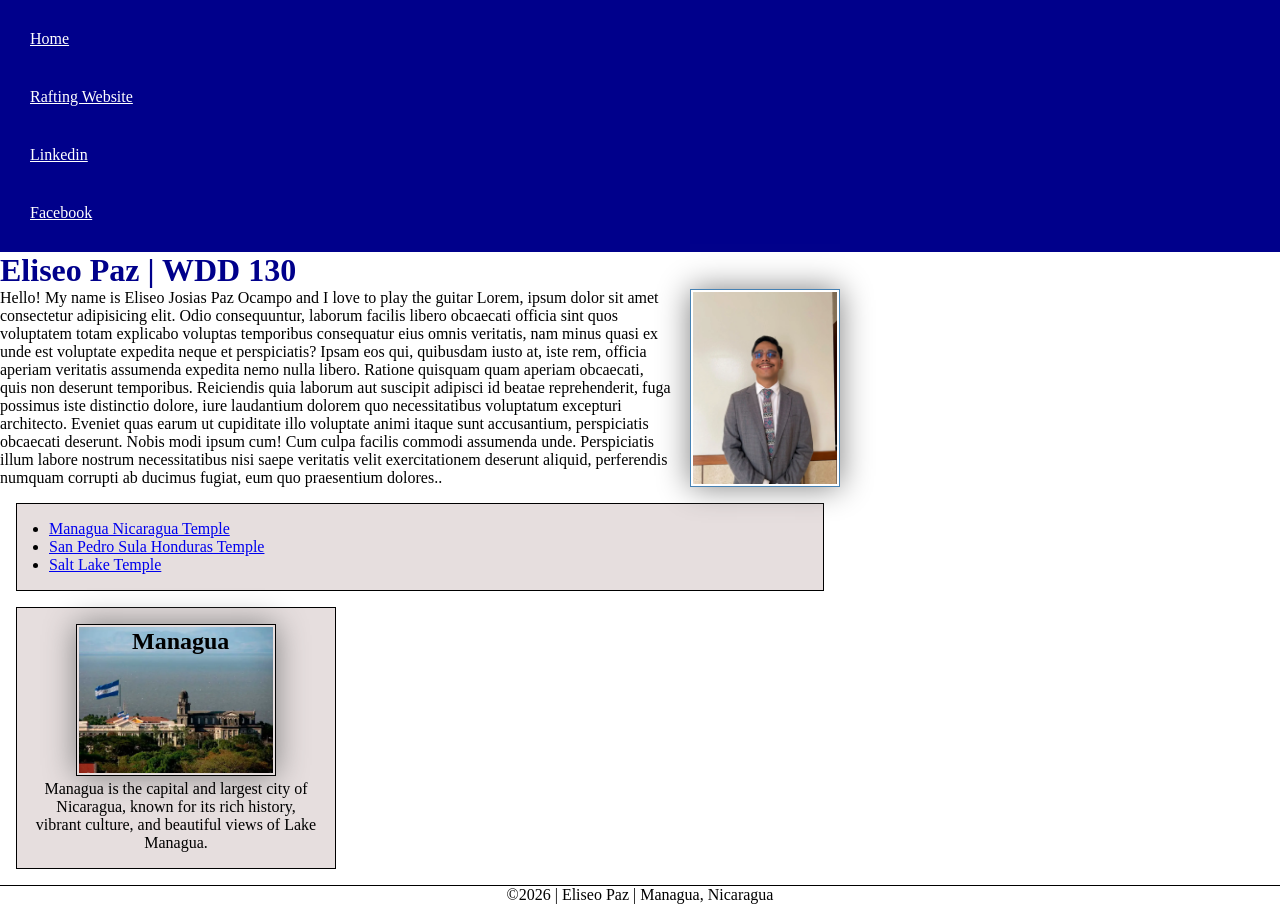
<file: index.html>
<!-- November 2026, My First Website -->
<!DOCTYPE html>
<html lang="en">

<head>
    <meta charset="UTF-8">
    <meta name="viewport" content="width=device-width, initial-scale=1.0">
    <title>Eliseo Paz | WDD 130 </title>
    <link rel="stylesheet" href="styles/styles.css">
    <meta name="description" content="Eliseo Paz - WDD130 - Web Fundamentals - This is my first webpage to learn the HTML and CSS basics">
    <meta name="author" content="Eliseo Paz">
</head>

<body>
    <header>
        <nav>
            <a href="#">Home</a>
            <a href="wwr/">Rafting Website</a>
            <a href="www.linkedin.com/in/eliseo-josias-paz-ocampo-3594693bb">Linkedin</a>
            <a href="https://www.facebook.com/eliseo.paz.146?locale=es_LA">Facebook</a>
        </nav>
    </header>
    <main>
        <h1>Eliseo Paz | WDD 130</h1>
        <img src="images/profile.webp" alt="Hello, my name is Eliseo Paz" width="200">
        <p>Hello! My name is Eliseo Josias Paz Ocampo and I love to play the guitar Lorem, ipsum dolor sit amet consectetur adipisicing elit. Odio consequuntur, laborum facilis libero obcaecati officia sint quos voluptatem totam explicabo voluptas temporibus consequatur eius omnis veritatis, nam minus quasi ex unde est voluptate expedita neque et perspiciatis? Ipsam eos qui, quibusdam iusto at, iste rem, officia aperiam veritatis assumenda expedita nemo nulla libero. Ratione quisquam quam aperiam obcaecati, quis non deserunt temporibus. Reiciendis quia laborum aut suscipit adipisci id beatae reprehenderit, fuga possimus iste distinctio dolore, iure laudantium dolorem quo necessitatibus voluptatum excepturi architecto. Eveniet quas earum ut cupiditate illo voluptate animi itaque sunt accusantium, perspiciatis obcaecati deserunt. Nobis modi ipsum cum! Cum culpa facilis commodi assumenda unde. Perspiciatis illum labore nostrum necessitatibus nisi saepe veritatis velit exercitationem deserunt aliquid, perferendis numquam corrupti ab ducimus fugiat, eum quo praesentium dolores..</p>
        <ul class="box indent">
            <li><a href="https://www.churchofjesuschrist.org/temples/details/managua-nicaragua-temple?lang=eng" target="_blank" rel="noopener">Managua Nicaragua Temple</a></li>
            <li><a href="https://www.churchofjesuschrist.org/temples/details/san-pedro-sula-honduras-temple?lang=eng" target="_blank" rel="noopener">San Pedro Sula Honduras Temple</a></li>
            <li><a href="https://www.churchofjesuschrist.org/temples/details/salt-lake-temple?lang=eng" target="_blank" rel="noopener"> Salt Lake Temple</a></li>
        </ul>
    </main>
    <aside class="box">
        <h2>Managua</h2>
        <img src="week02/images/managua.webp" alt="Managua Cathedral">
        <p>Managua is the capital and largest city of Nicaragua, known for its rich history, vibrant culture, and beautiful views of Lake Managua.</p>
    </aside>
    <footer>
        <p>©2026 | Eliseo Paz | Managua, Nicaragua</p>
    </footer>
</body>

</html>
</file>
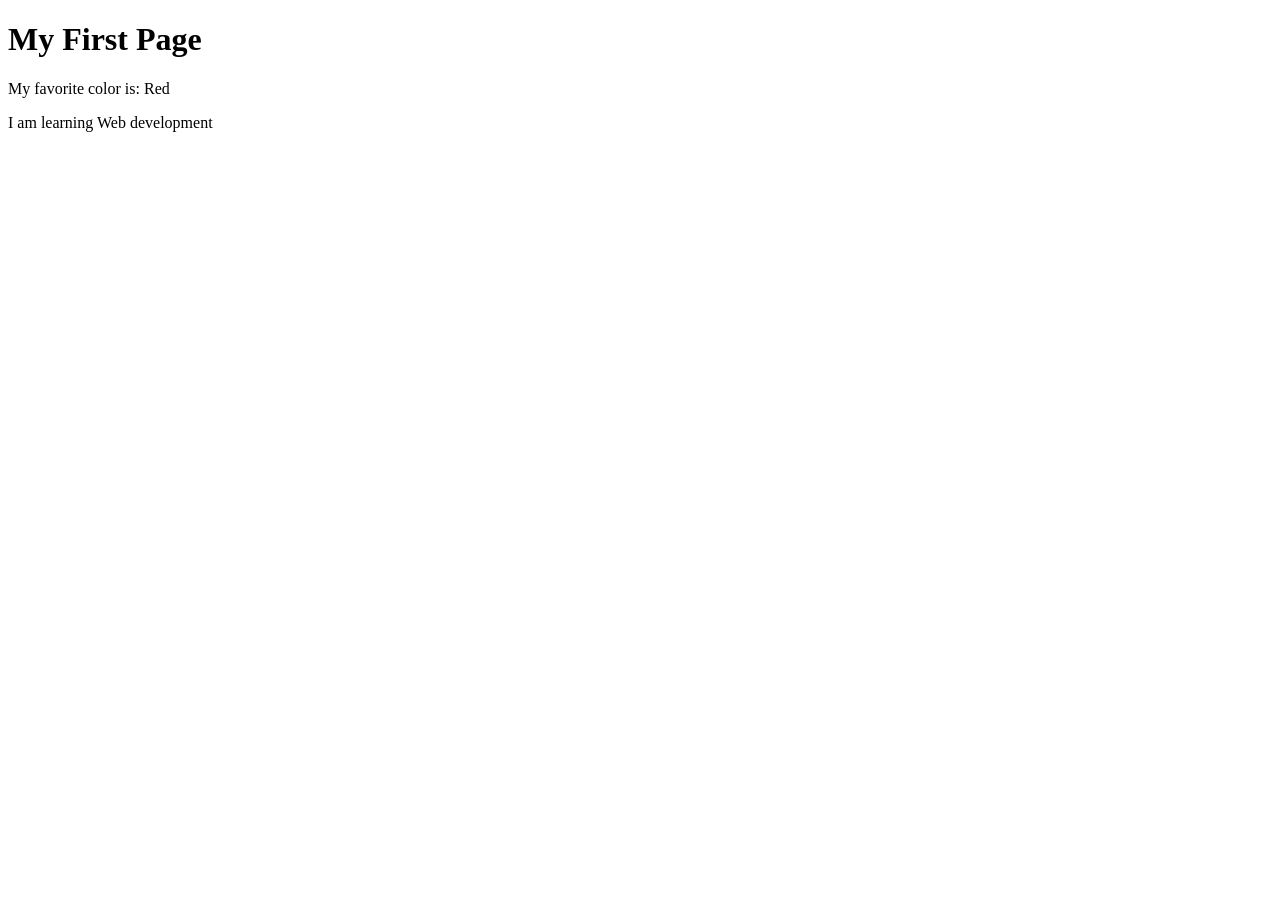
<file: week01/first-page.html>
<!DOCTYPE html>
<html lang="en">

<head>
    <meta charset="UTF-8">
    <meta name="viewport" content="width=device-width, initial-scale=1.0">
    <title>My First Page</title>
</head>

<body>
    <h1>My First Page</h1>
    <p>My favorite color is: Red</p>
    <p>I am learning Web development</p>
</body>

</html>
</file>
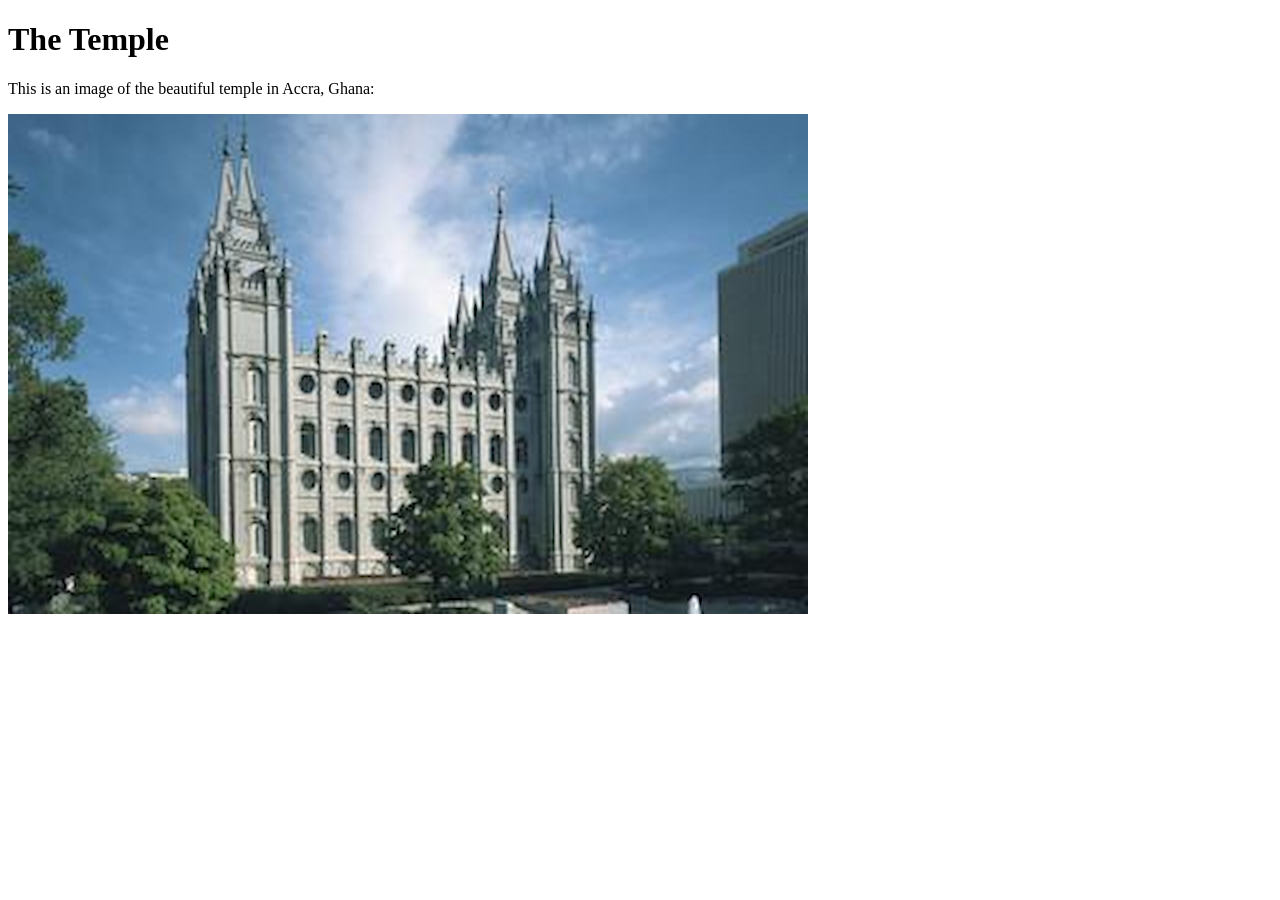
<file: week01/images-solution.html>
<!DOCTYPE html>
<html lang="en">

<head>
    <meta charset="UTF-8">
    <meta name="viewport" content="width=device-width, initial-scale=1.0">
    <title>Temple Image</title>
</head>

<body>
    <h1>The Temple</h1>
    <p>This is an image of the beautiful temple in Accra, Ghana:</p>
    <img src="images/temple-small.jpg" alt="The Accra Ghana Temple">

</body>

</html>
</file>
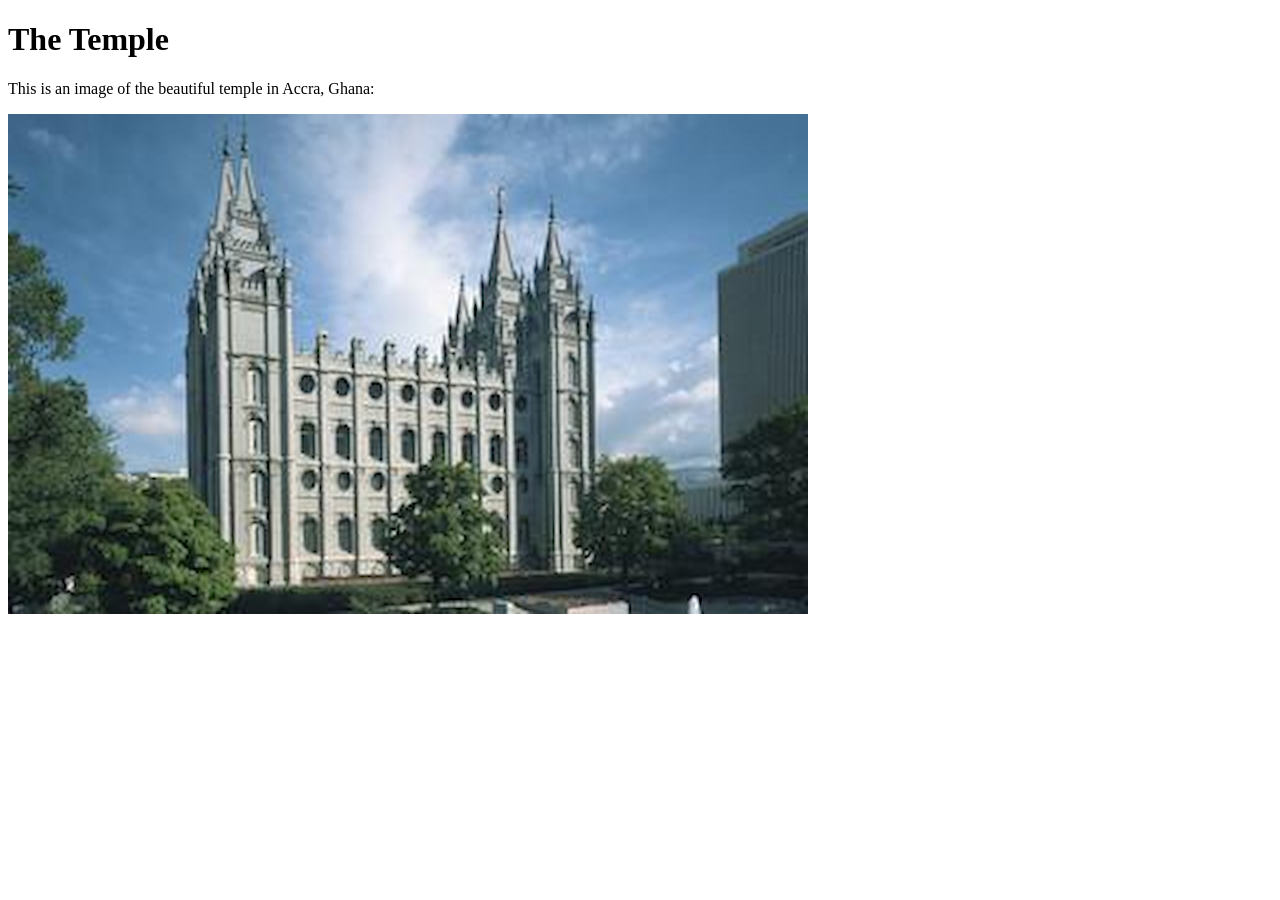
<file: week01/images.html>
<!DOCTYPE html>
<html lang="en">

<head>
    <meta charset="UTF-8">
    <meta name="viewport" content="width=device-width, initial-scale=1.0">
    <title>Temple Image</title>
</head>

<body>
    <h1>The Temple</h1>
    <p>This is an image of the beautiful temple in Accra, Ghana:</p>
    <img src="images/temple-small.jpg" alt="The Salt Lake Temple" width="" height="">

</body>

</html>
</file>
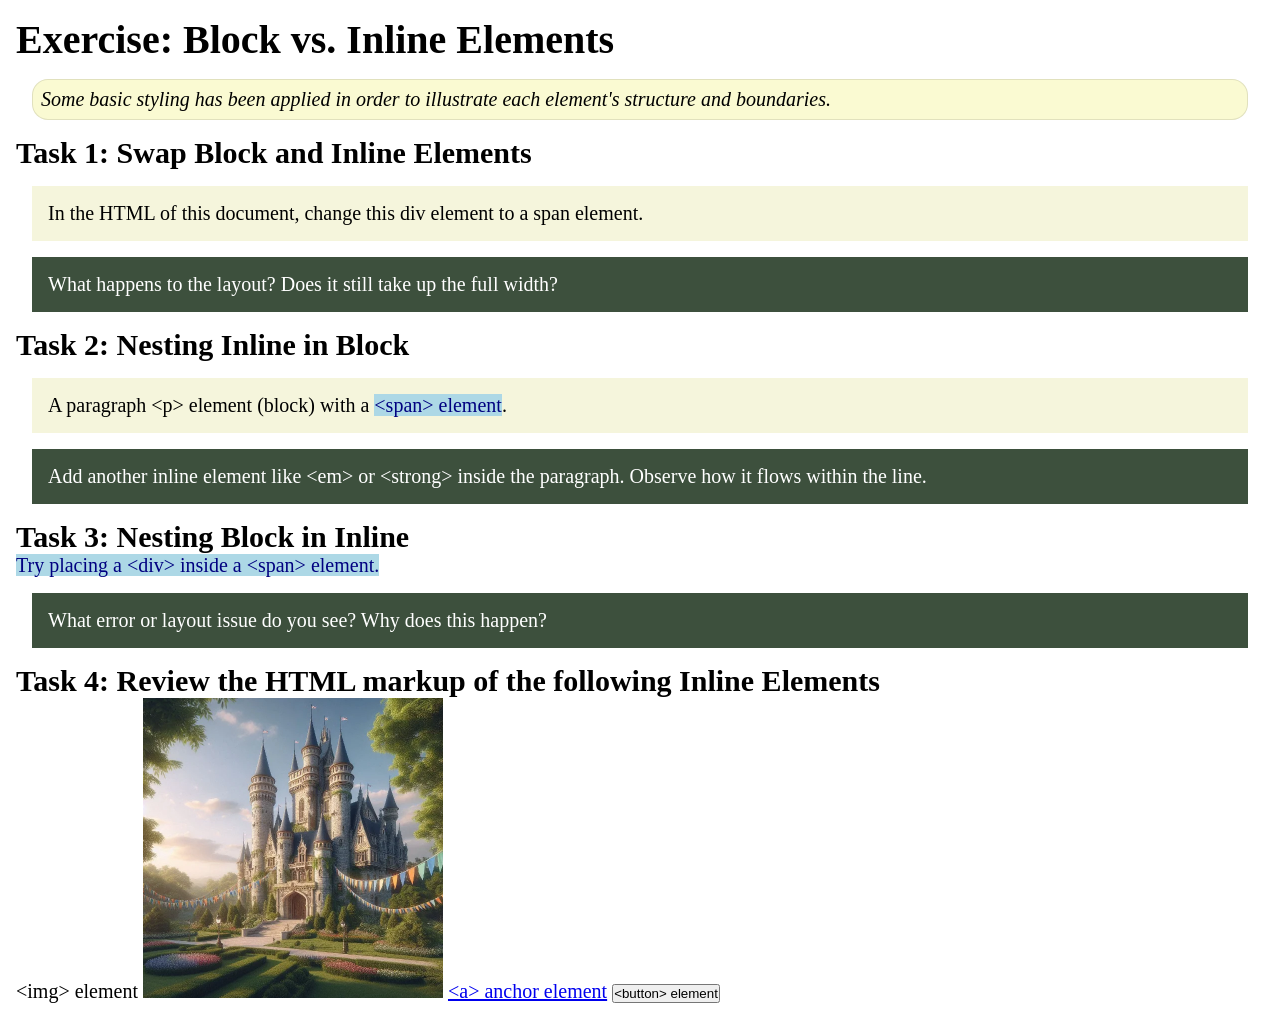
<file: week02/block-vs-inline.html>
<!DOCTYPE html>
<html lang="en">

<head>
    <meta charset="UTF-8">
    <meta name="viewport" content="width=device-width, initial-scale=1.0">
    <title>Exercise: Block vs. Inline Elements</title>
    <link rel="stylesheet" href="styles/block-vs-inline.css">
</head>

<body>
    <main>
        <h1>Exercise: Block vs. Inline Elements</h1>
        <p class="note">Some basic styling has been applied in order to illustrate each element's structure and boundaries.</p>

        <h2>Task 1: Swap Block and Inline Elements</h2>
        <div>In the HTML of this document, change this div element to a span element.</div>

        <p class="question">What happens to the layout? Does it still take up the full width?</p>

        <h2>Task 2: Nesting Inline in Block</h2>
        <p>A paragraph &lt;p&gt; element (block) with a <span>&lt;span&gt; element</span>.</p>
        <p class="question">Add another inline element like &lt;em&gt; or &lt;strong&gt; inside the paragraph. Observe how it flows within the line.</p>

        <h2>Task 3: Nesting Block in Inline</h2>
        <span>Try placing a &lt;div&gt; inside a &lt;span&gt; element.</span>
        <p class="question">What error or layout issue do you see? Why does this happen?</p>

        <h2>Task 4: Review the HTML markup of the following Inline Elements</h2>
        &lt;img&gt; element
        <img src="images/castle.webp" alt="placeholder image (images are inline)" width="300" height="300">
        <a href="https://churchofjesuschrist.org">&lt;a&gt; anchor element</a>
        <button type="button">&lt;button&gt; element</button>
    </main>
</body>

</html>
</file>
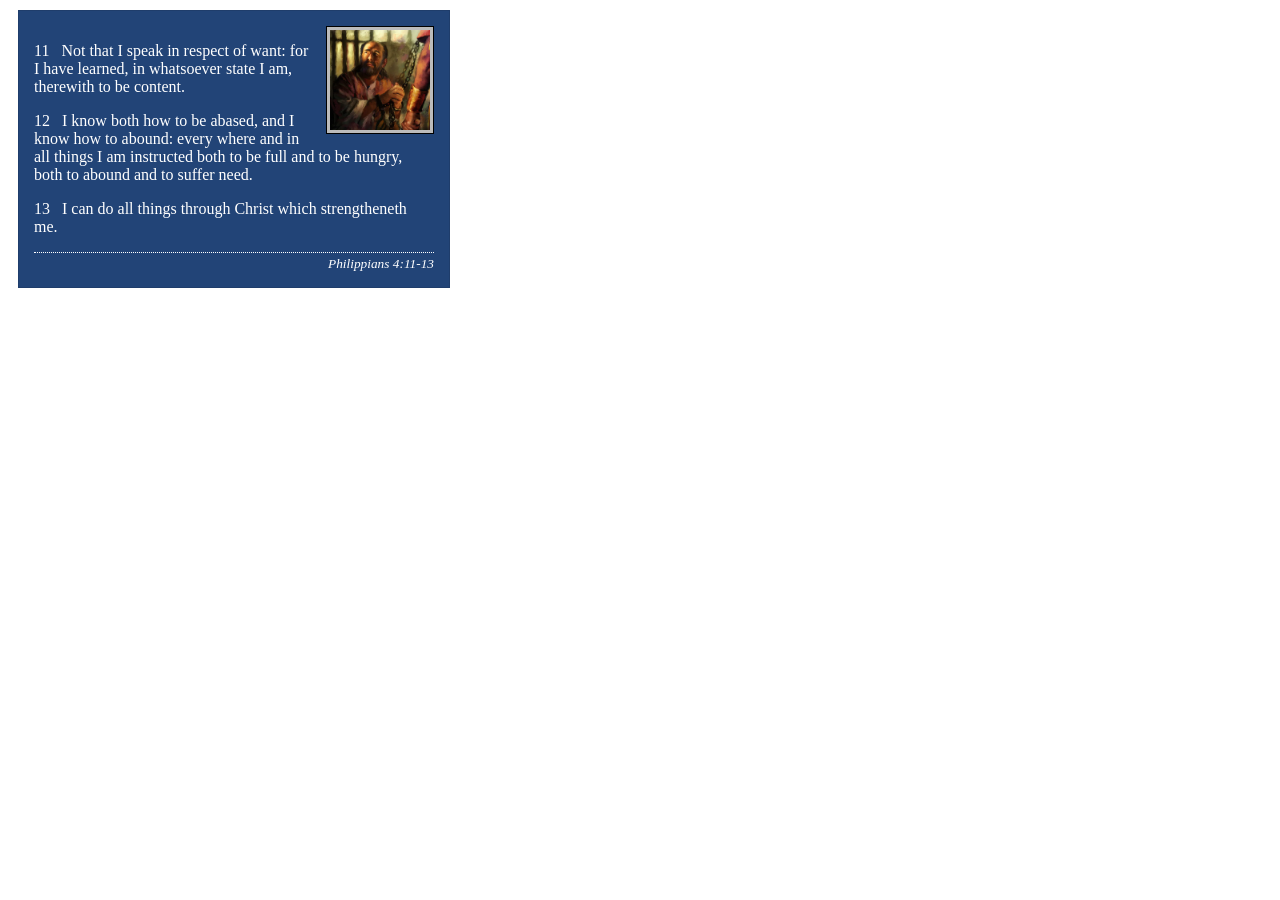
<file: week02/box-model-solution.html>
<!DOCTYPE html>
<html lang="en">

<head>
    <meta charset="UTF-8">
    <meta name="viewport" content="width=device-width, initial-scale=1.0">
    <title>Box Model Activity</title>
    <link rel="stylesheet" href="styles/box-model-solution.css">
</head>

<body>
    <main>
        <div class="callout">
            <img src="images/apostle-paul-imprisoned.webp" alt="Paul the Apostle - Imprisoned in Rome" width="200" height="200">
            <blockquote>
                <p>11 &nbsp; Not that I speak in respect of want: for I have learned, in whatsoever state I am, therewith to be content.</p>
                <p>12 &nbsp; I know both how to be abased, and I know how to abound: every where and in all things I am instructed both to be full and to be hungry, both to abound and to suffer need.</p>
                <p>13 &nbsp; I can do all things through Christ which strengtheneth me.</p>
            </blockquote>
            <cite>Philippians 4:11-13</cite>
        </div>
    </main>
</body>

</html>
</file>
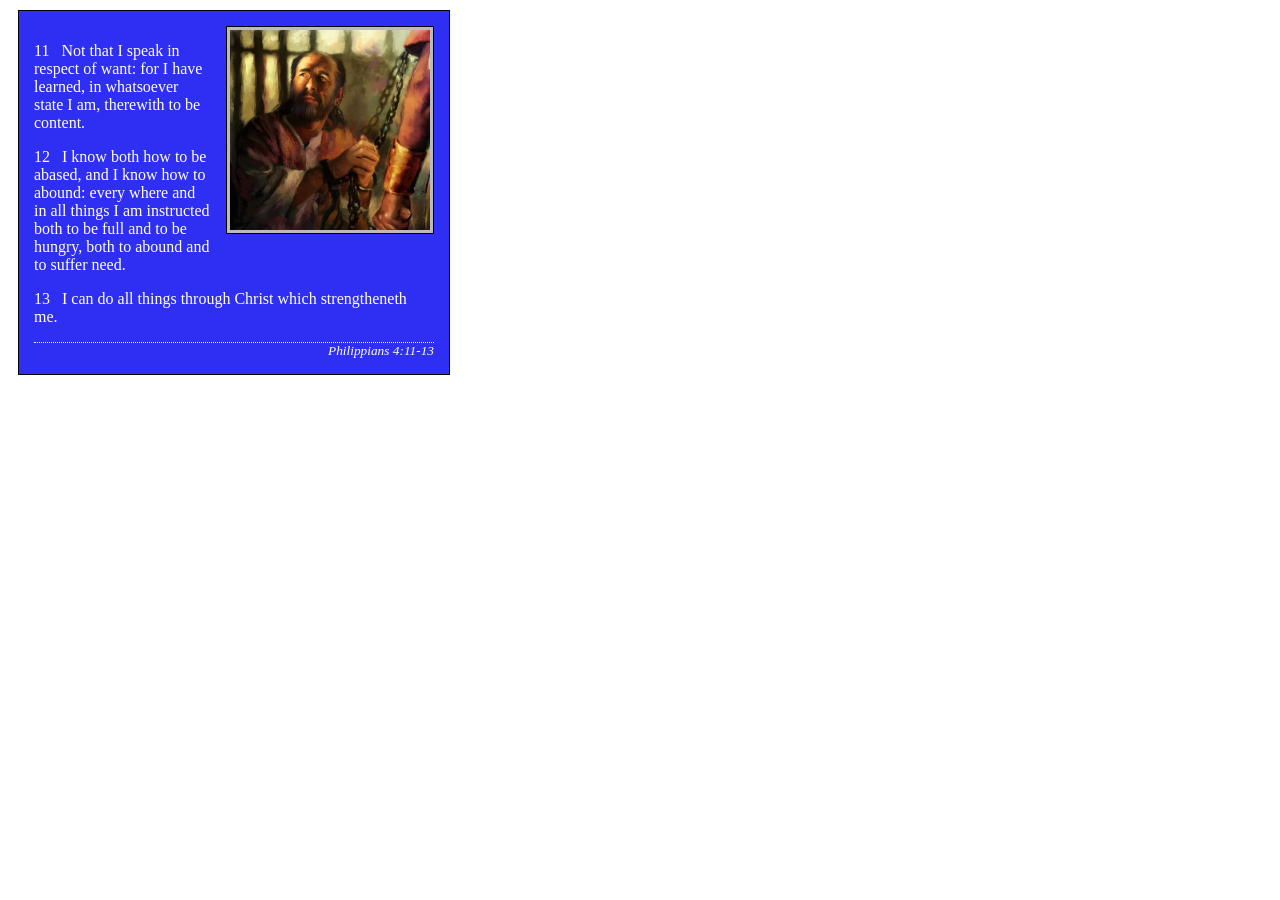
<file: week02/box-model.html>
<!DOCTYPE html>
<html lang="en">

<head>
    <meta charset="UTF-8">
    <meta name="viewport" content="width=device-width, initial-scale=1.0">
    <title>Box Model Activity</title>
    <link rel="stylesheet" href="styles/box-model.css">
</head>

<body>
    <main>
        <div class="callout">
            <img src="images/apostle-paul-imprisoned.webp" alt="Paul the Apostle - Imprisoned in Rome" width="200" height="200">
            <blockquote>
                <p>11 &nbsp; Not that I speak in respect of want: for I have learned, in whatsoever state I am, therewith to be content.</p>
                <p>12 &nbsp; I know both how to be abased, and I know how to abound: every where and in all things I am instructed both to be full and to be hungry, both to abound and to suffer need.</p>
                <p>13 &nbsp; I can do all things through Christ which strengtheneth me.</p>
            </blockquote>
            <cite>Philippians 4:11-13</cite>
        </div>
    </main>
</body>

</html>
</file>
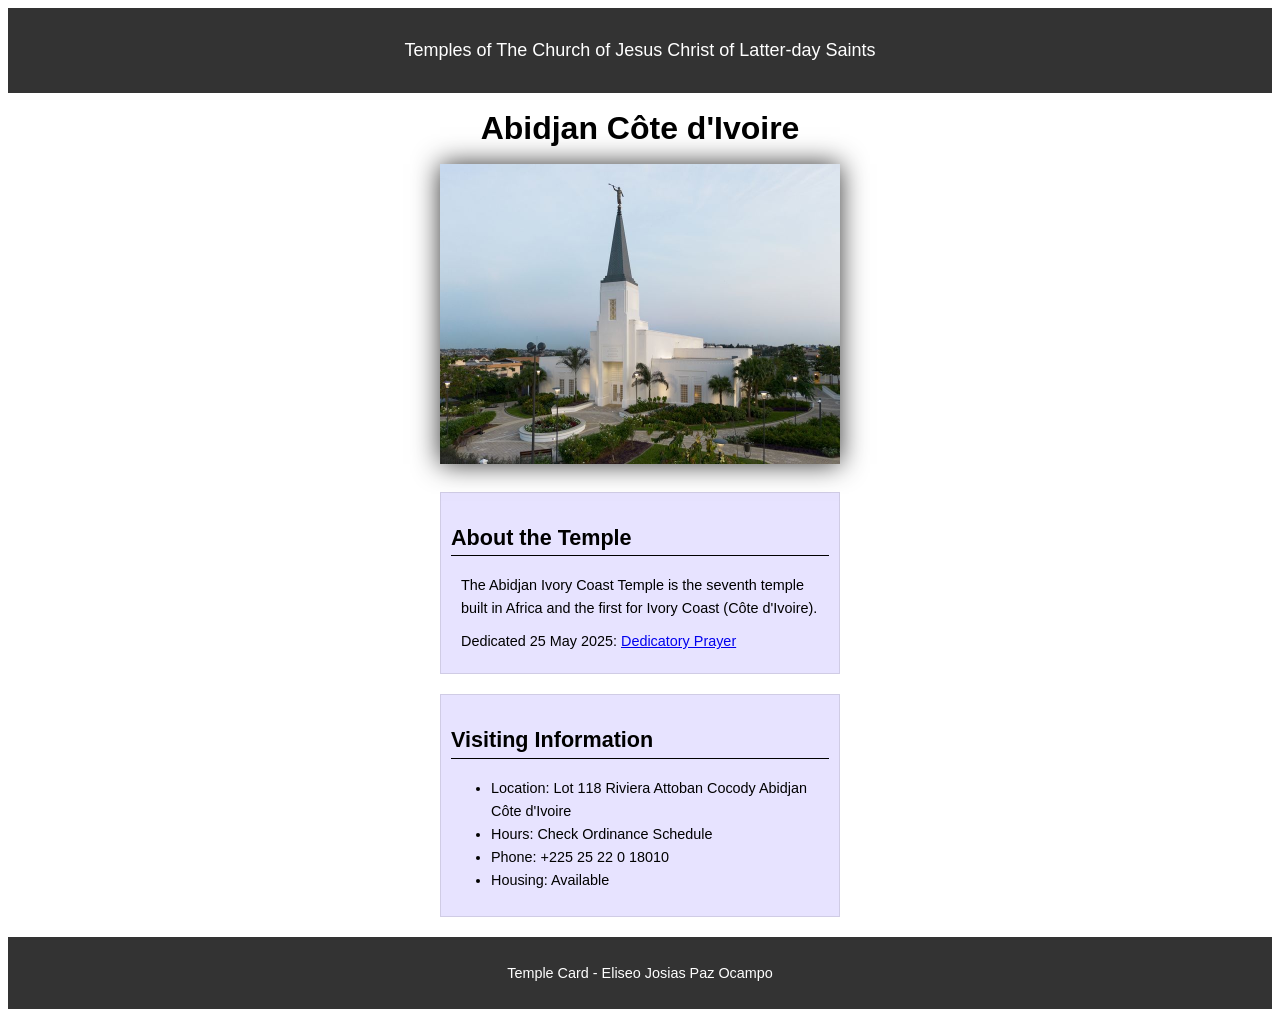
<file: week02/temple.html>
<!DOCTYPE html>
<html lang="en">

<head>
    <meta charset="UTF-8">
    <meta name="viewport" content="width=device-width, initial-scale=1.0">
    <title>Temple Card - Abidjan Côte d'Ivoire</title>
    <link rel="stylesheet" href="styles/temple.css">
</head>

<body>
    <header>
        <p>Temples of The Church of Jesus Christ of Latter-day Saints</p>
    </header>
    <main>
        <h1>Abidjan Côte d'Ivoire</h1>
        <picture>
            <img src="images/abidjan-ivory-coast.jpeg" alt="Abidjan Côte d'Ivoire Temple">
        </picture>
        <section>
            <h2>About the Temple</h2>
            <p>The Abidjan Ivory Coast Temple is the seventh temple built in Africa and the first for Ivory Coast (Côte d'Ivoire).</p>
            <p>Dedicated 25 May 2025: <a href="https://www.churchofjesuschrist.org/temples/dedicatory-prayer/abidjan-ivory-coast-temple/2025-05-25?lang=eng" target="_blank" rel="noopener noreferrer">Dedicatory Prayer</a></p>
        </section>
        <section>
            <h2>Visiting Information</h2>
            <ul>
                <li>Location: Lot 118 Riviera Attoban Cocody Abidjan Côte d'Ivoire</li>
                <li>Hours: Check Ordinance Schedule</li>
                <li>Phone: +225 25 22 0 18010</li>
                <li>Housing: Available</li>
            </ul>
        </section>
    </main>
    <footer>
        <p>Temple Card - Eliseo Josias Paz Ocampo</p>
    </footer>
</body>

</html>
</file>
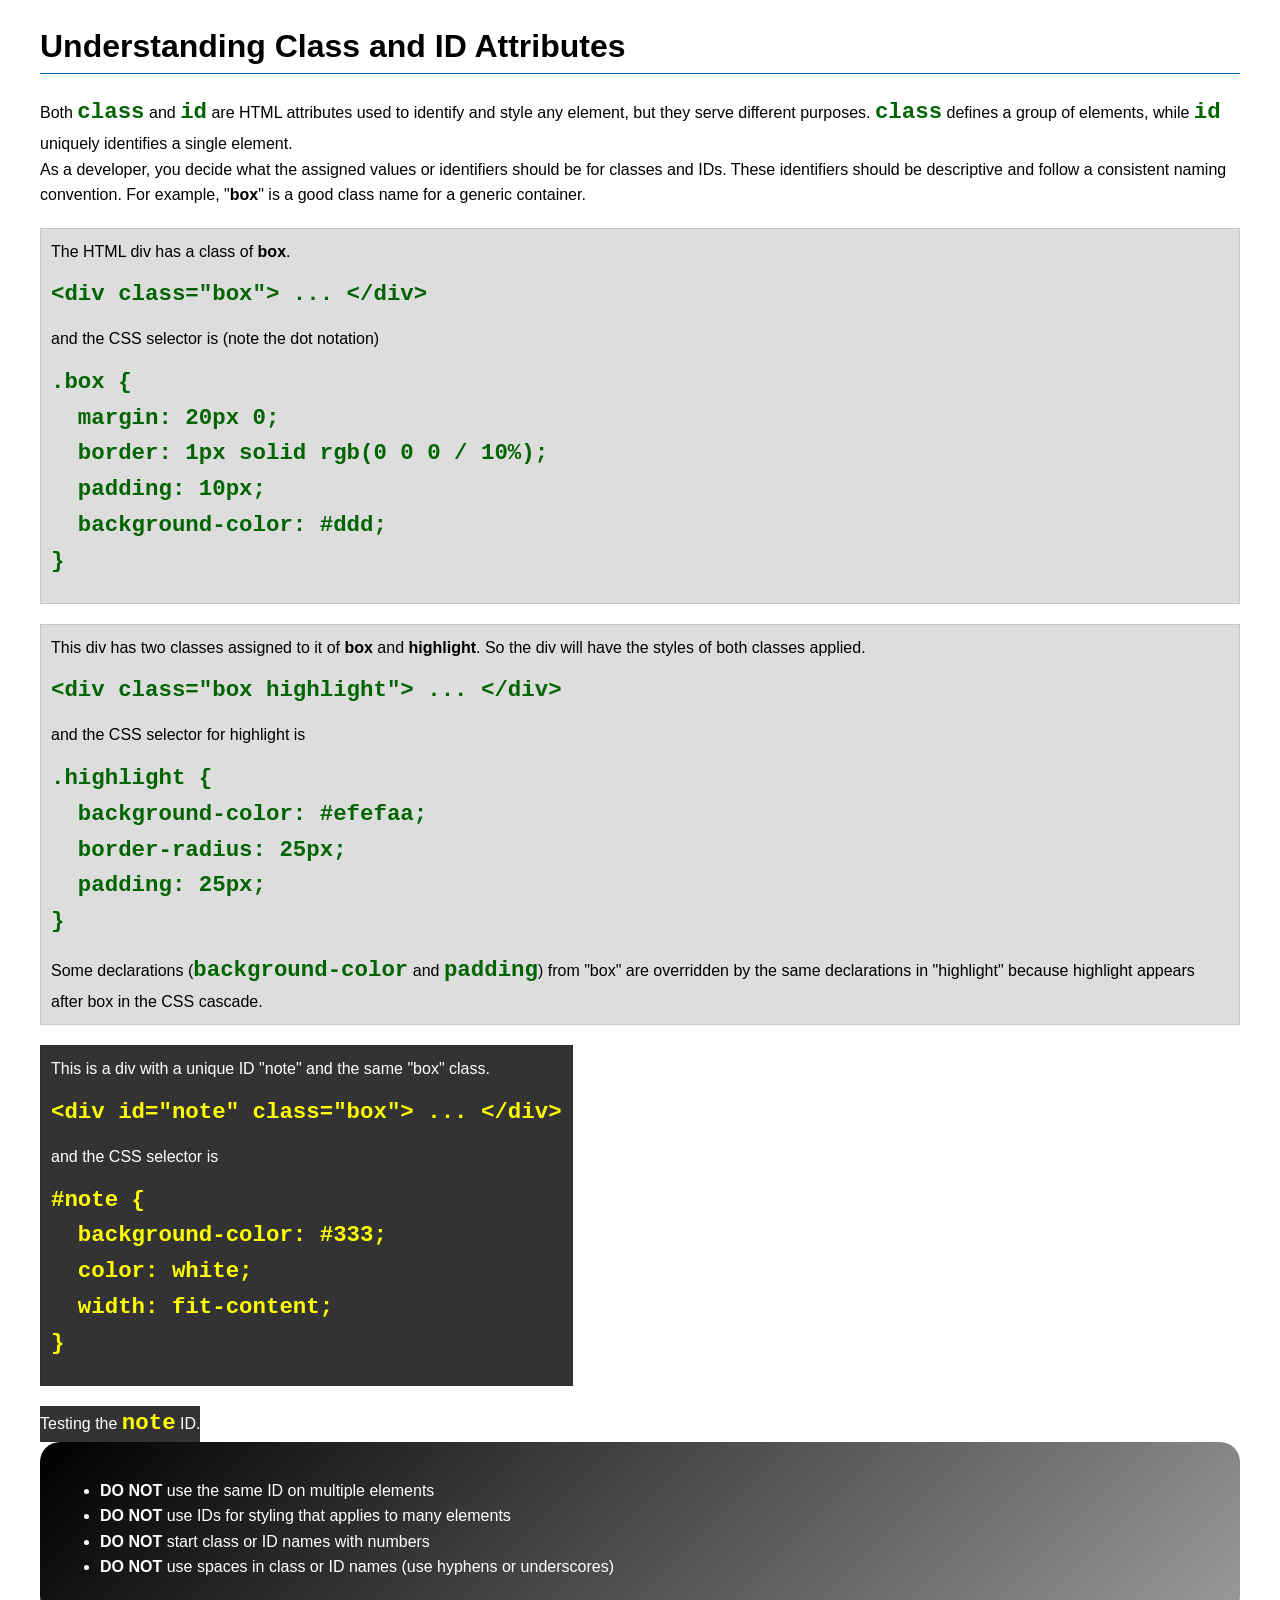
<file: week03/class-and-id.html>
<!DOCTYPE html>
<html lang="en">
<!-- My first comment in HTML -->

<head>
    <meta charset="UTF-8">
    <meta name="viewport" content="width=device-width, initial-scale=1.0">
    <title>Class vs ID Attributes</title>
    <link rel="stylesheet" href="styles/class-and-id.css">
</head>

<body>
    <h1>Understanding Class and ID Attributes</h1>
    <p>Both <code>class</code> and <code>id</code> are HTML attributes used to identify and style any element, but they serve different purposes. <code>class</code> defines a group of elements, while <code>id</code> uniquely identifies a single element.</p>
    <p>As a developer, you decide what the assigned values or identifiers should be for classes and IDs. These identifiers should be descriptive and follow a consistent naming convention. For example, "<strong>box</strong>" is a good class name for a generic container.</p>
    <div class="box">
        <p>The HTML div has a class of <strong>box</strong>.</p>
        <pre><code class="html">&lt;div class="box"&gt; ... &lt;/div&gt;</code></pre>
        and the CSS selector is (note the dot notation)
        <pre><code class="css">.box {
  margin: 20px 0;
  border: 1px solid rgb(0 0 0 / 10%);
  padding: 10px;
  background-color: #ddd; 
}</code></pre>
    </div>

    <div class="box ">
        <p>This div has two classes assigned to it of <strong>box</strong> and <strong>highlight</strong>. So the div will have the styles of both classes applied.</p>
        <pre><code class="html">&lt;div class="box highlight"&gt; ... &lt;/div&gt;</code></pre>
        and the CSS selector for highlight is
        <pre><code class="css">.highlight {
  background-color: #efefaa;
  border-radius: 25px;
  padding: 25px;
}</code></pre>
        <p>Some declarations (<code>background-color</code> and <code>padding</code>) from "box" are overridden by the same declarations in "highlight" because highlight appears after box in the CSS cascade.</p>
    </div>

    <div id="note" class="box">
        <p>This is a div with a unique ID "note" and the same "box" class.</p>
        <pre><code class="html">&lt;div id="note" class="box"&gt; ... &lt;/div&gt;</code></pre>
        and the CSS selector is
        <pre><code class="css">#note {
  background-color: #333;
  color: white;
  width: fit-content;
}</code></pre>
    </div>

    <div id="note">
        <p>Testing the <code>note</code> ID.</p>
    </div>

    <section id="best-practice">
        <ul>
            <li><strong>DO NOT</strong> use the same ID on multiple elements</li>
            <li><strong>DO NOT</strong> use IDs for styling that applies to many elements</li>
            <li><strong>DO NOT</strong> start class or ID names with numbers</li>
            <li><strong>DO NOT</strong> use spaces in class or ID names (use hyphens or underscores)</li>
        </ul>
    </section>

</body>

</html>
</file>
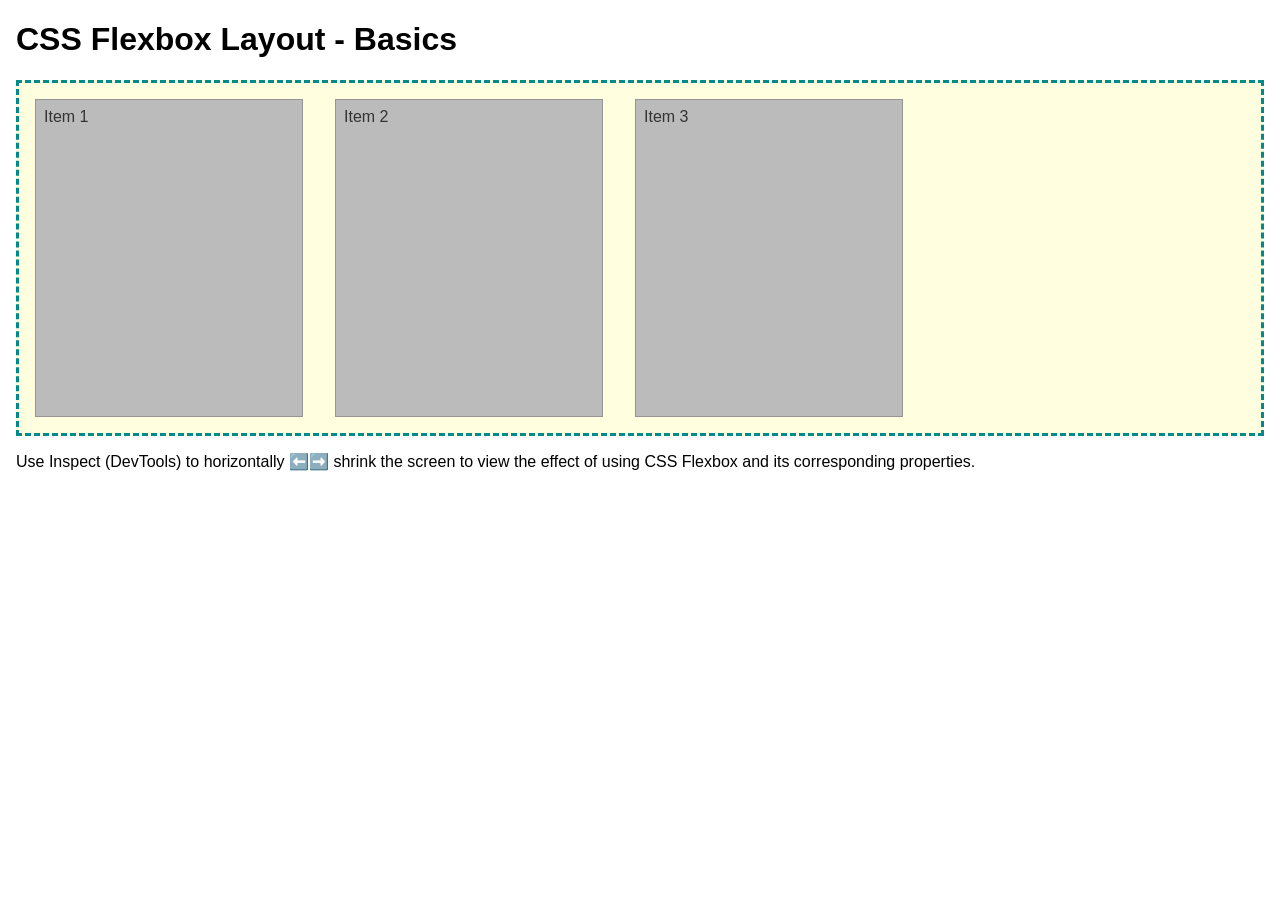
<file: week04/flexbox-layout.html>
<!DOCTYPE html>
<html lang="en">

<head>
    <meta charset="UTF-8">
    <meta name="viewport" content="width=device-width, initial-scale=1.0">
    <title>CSS Flexbox Layout - Basics</title>
    <link rel="stylesheet" href="styles/flexbox.css">
</head>

<body>
    <main>
        <h1>CSS Flexbox Layout - Basics</h1>
        <div class="flex-container">
            <div class="flex-item item1">Item 1</div>
            <div class="flex-item item2">Item 2</div>
            <div class="flex-item item3">Item 3</div>
        </div>
        <p>Use Inspect (DevTools) to horizontally ⬅️➡️ shrink the screen to view the effect of using CSS Flexbox and its corresponding properties.</p>
    </main>
</body>

</html>
</file>
<file: styles/styles.css>
/* Class Selectors */
.box {
    margin: 1rem;
    border: 1px solid black;
    padding: 1rem;
    background-color: rgb(230, 222, 222);
    color: #000;

}

.indent {
    padding-left: 2rem;
}

* {
    margin: 0;
    padding: 0;
    box-sizing: border-box;
}

:root {
    --primary-color: darkblue;
}

nav {
    background-color: var(--primary-color);
    padding: 10px;
}

nav a {
    color: white;
    display: block;
    padding: 20px;

}

h1 {
    color: var(--primary-color);
}

img {
    width: 150px;
    height: auto;
    border: 1px solid black;
    padding: 2px;
    box-shadow: 0 0 30px gray;
}

main {
    max-width: 840px;
}

aside {
    width: 20rem;
    text-align: center;
    position: relative;
}

aside img {
    width: 200px;
    height: auto;
}

aside h2 {
    position: absolute;
    top: 20px;
    left: 115px;

}

main img {
    float: right;
    margin: 0 0 1rem 1rem;
    width: 150px;
    height: auto;
    border: 1px solid steelblue;
    padding: 2px;
    box-shadow: 0 0 30px gray;
}

p {
    padding: 0;
}

footer {
    margin-top: 15px;
    border-top: 1px solid #000;
    text-align: center;
}
</file>
<file: week02/styles/block-vs-inline.css>
* {
    margin: 0;
    padding: 0;
}

body {
    font-size: 20px;
    margin: 1rem;
}

p,
div {
    background-color: beige;
    margin: 1rem;
    padding: 1rem;
}

span {
    color: navy;
    background-color: lightblue;
}

code {
    margin: 0;
    padding: 0;
    color: green;
    font-size: 1.2rem;
}

.note {
    font-style: italic;
    background-color: lightgoldenrodyellow;
    border-radius: 1rem;
    border: 1px solid rgb(0 0 0 / 10%);
    margin: 1rem;
    padding: .5rem;
}

.question {
    background-color: #3d503d;
    color: #fff;
}
</file>
<file: week02/styles/box-model-solution.css>
.callout {
    max-width: 400px;
    margin: 10px;
    border: 1px solid rgb(0 0 0 / 10%);
    padding: 15px;
    background-color: #247;
    color: #fff;
}

.callout img {
    float: right;
    margin: 0 0 10px 15px;
    border: 1px solid #000;
    padding: 3px;
    background-color: #bbb;
    width: 100px;
    height: auto;
}

blockquote {
    margin: 0;
}

cite {
    display: block;
    border-top: 1px dotted #fff;
    padding-top: 3px;
    text-align: right;
    font-size: smaller;
}
</file>
<file: week02/styles/box-model.css>
.callout {
    max-width: 400px;
    margin: 10px;
    border: 1px solid black;
    padding: 15px;
    background-color: rgb(47, 47, 243);
    color: white;

}

.callout img {
    float: right;
    margin: 0 0 10px 15px;
    border: 1px solid black;
    padding: 3px;
    background-color: #bbb;
    width: 15 0px;
    height: auto;
}

blockquote {
    margin: 0;
}

cite {
    display: block;
    border-top: 1px dotted white;
    text-align: right;
    font-size: smaller;

}
</file>
<file: week02/styles/temple.css>
body {

    font-family: Arial, sans-serif;
    line-height: 1.6;
}

header,
footer {
    background-color: #333;
    color: #fff;
    padding: 10px;
    text-align: center;
    font-size: large;
}

h1 {
    margin: 10px;
    text-align: center;
}

img {
    width: 100%;
    height: auto;
    box-shadow: 0 0 25px #333;
}

section {
    margin: 20px 0;
    border: 1px solid rgb(0 0 0 / 10%);
    padding: 10px;
    background-color: #e7e3ff;
    font-size: .9rem;

}

h2 {
    border-bottom: 1px solid black;
}

section p {
    margin: 10px;
}

main {
    width: 400px;
    margin: 0 auto;
}

footer {
    font-size: .9rem;
}
</file>
<file: week03/styles/class-and-id.css>
/* My first comment in CSS */

body {
    font-family: Arial, sans-serif;
    line-height: 1.6;
    margin: 0;
    padding: 0 40px;
}

h1 {
    border-bottom: 1px solid rgb(0 110 182);
    padding-bottom: 0;
}

p {
    margin: 0;
}

code {
    color: darkgreen;
    font-weight: 700;
    font-size: 1.4rem;
}

/* Class examples - can be reused */
.box {
    margin: 20px 0;
    border: 1px solid rgb(0 0 0 / 10%);
    padding: 10px;
    background-color: #ddd;
    /* this is shorthand for #dddddd */
}

.highlight {
    background-color: #efefaa;
    border-radius: 25px;
    padding: 25px;
}

/* ID examples - should be unique */

#note {
    background-color: #333;
    color: white;
    width: fit-content;
}

#note code {
    color: yellow;
}

#best-practice {
    background: linear-gradient(135deg, #000 0%, #999 100%);
    color: white;
    border-radius: 20px;
    padding: 20px;
}
</file>
<file: week04/styles/flexbox.css>
body {
    font-family: Helvetica, Arial, sans-serif;
    margin: 1rem;
}

.flex-container {
    border: 3px dashed darkcyan;
    background-color: lightyellow;
    display: flex;
    flex-wrap: wrap;
}

.flex-item {
    width: 250px;
    margin: 1rem;
    border: 1px solid rgb(0 0 0 / 20%);
    padding: 0.5rem;
    background-color: #bbb;
    color: #333;
}

.item1 {
    min-height: 100px;
}

.item2 {
    min-height: 200px;
}

.item3 {
    min-height: 300px;
}
</file>
